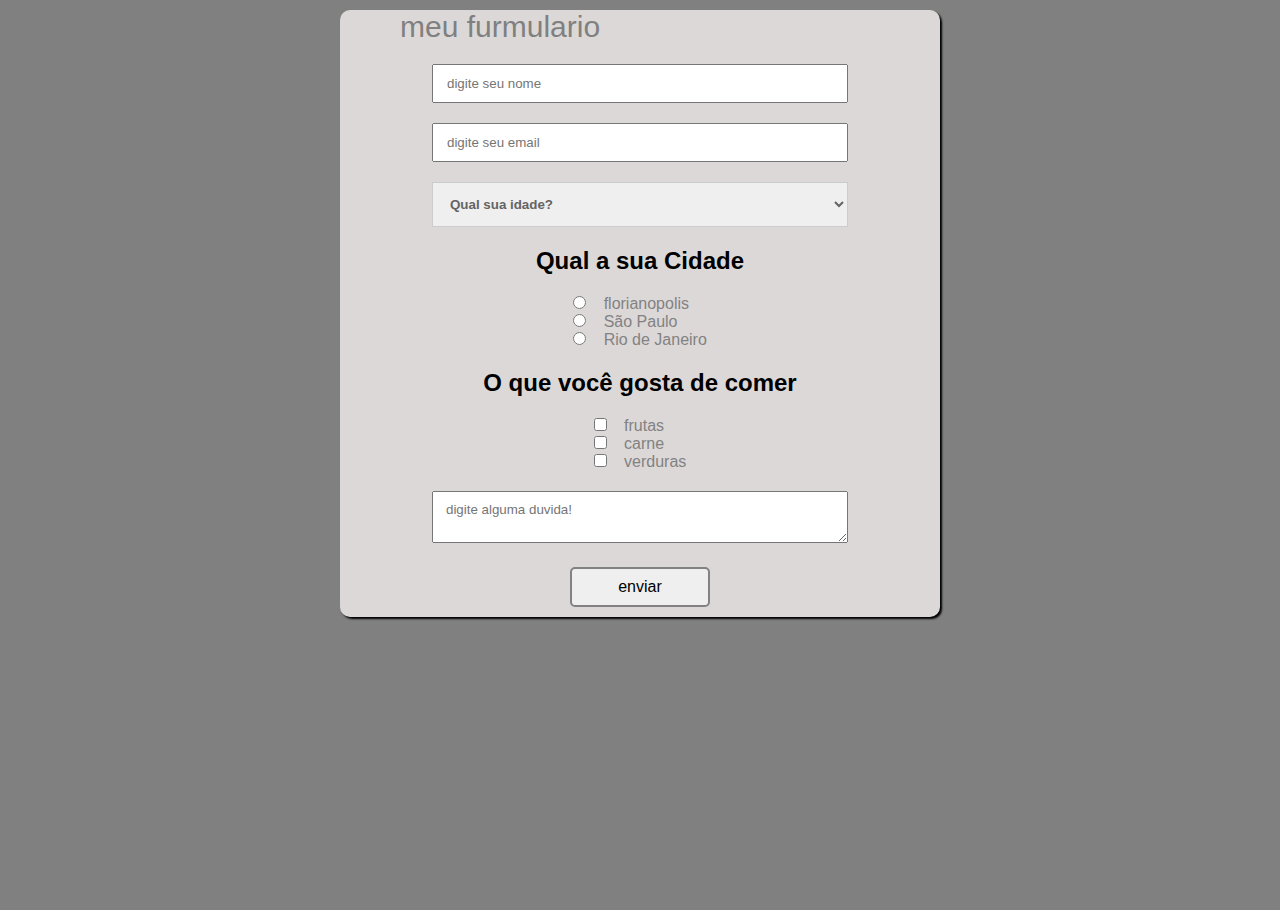
<file: projeto formulario-ok/index.html>
<!DOCTYPE html>
<html lang="pt-br">
<head>
    <meta charset="UTF-8">
    <meta http-equiv="X-UA-Compatible" content="IE=edge">
    <meta name="viewport" content="width=device-width, initial-scale=1.0">
    <link rel="stylesheet" href="style.css">
    <title>Document</title>
</head>
<body>
    <form action="">
        <fieldset>
            <legend>meu furmulario</legend>
            <div><input class="txt" type="text" name="nome" placeholder="digite seu nome" id=""></div>
            <div><input class="txt" type="email" name="email" placeholder="digite seu email" id=""></div>
            <div>
                <select class="select" name="lista" id="">
                    <option value="" selected disabled>Qual sua idade?</option>
                    <option value="18">18+</option>
                    <option value="28">28+</option>
                    <option value="48">48+</option>
                </select>
            </div>
            <h2> Qual a sua Cidade</h2>
            <div class="input-radio">
                <div class="radio">
                
                    <input type="radio" value="florianopolis" id="flor" name="cidades">
                    <label for="flor">florianopolis</label>
                </div>
                <div class="radio">
                
                    <input type="radio" value="São Paulo" id="sp" name="cidades">
                    <label for="sp">São Paulo</label>
                </div>
                <div class="radio">
                
                    <input type="radio" value="Rio de Janeiro" id="rj" name="cidades">
                    <label  for="rj">Rio de Janeiro</label>
                </div>
            </div>
            
            <h2> O que você gosta de comer</h2>
            <div class="input-radio">
                <div class="radio">
                
                    <input type="checkbox" value="frutas" id="f" name="comida[]">
                    <label for="f">frutas</label>
                </div>
                <div class="radio">
                
                    <input type="checkbox" value="carne" id="s" name="comida[]">
                    <label for="s">carne</label>
                </div>
                <div class="radio">
                
                    <input type="checkbox" value="verduras" id="r" name="comida[]">
                    <label  for="r">verduras</label>
                </div>
            </div>
            <div>
                <textarea name="obsevação" id="" cols="" rows="" placeholder="digite alguma duvida!"></textarea>
            </div>
            <div>
                <button type="submit" value="enviar">enviar</button>
            </div>
           
            

        </fieldset>

    </form>
</body>
</html>
</file>
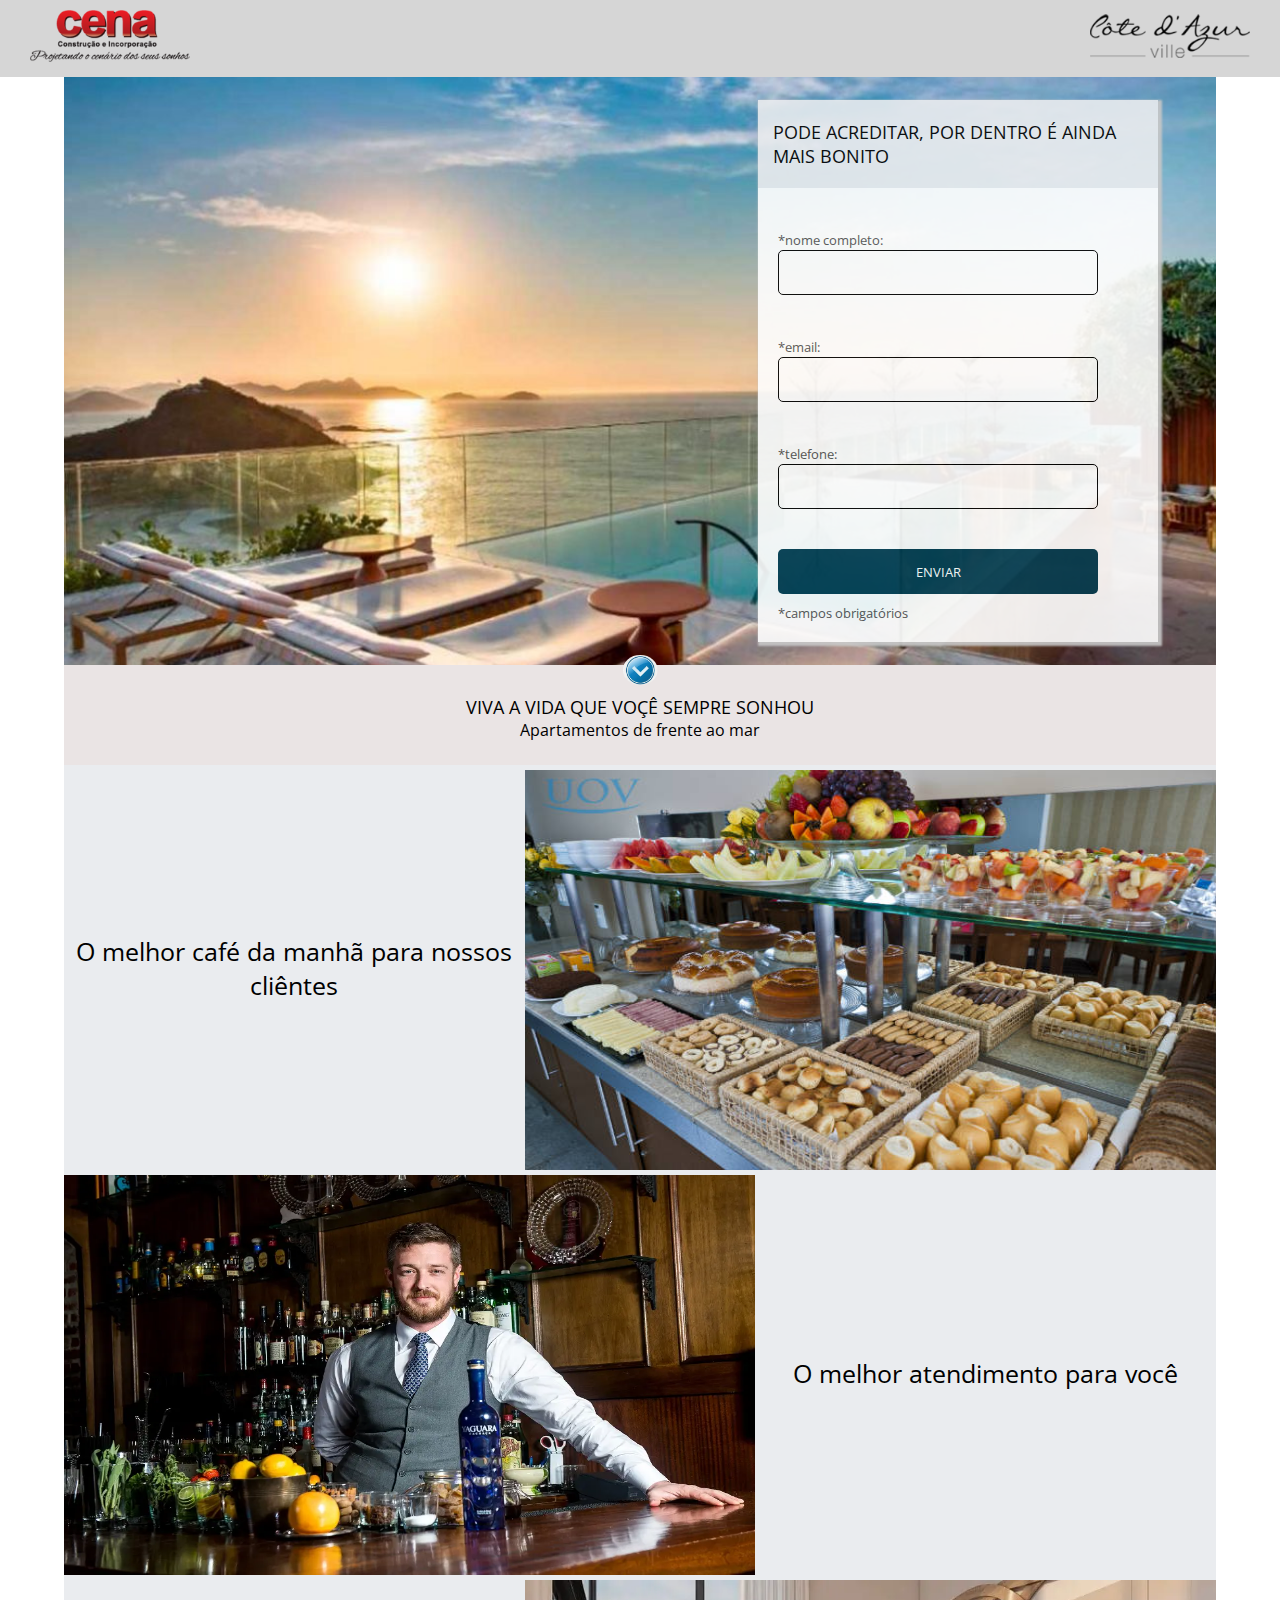
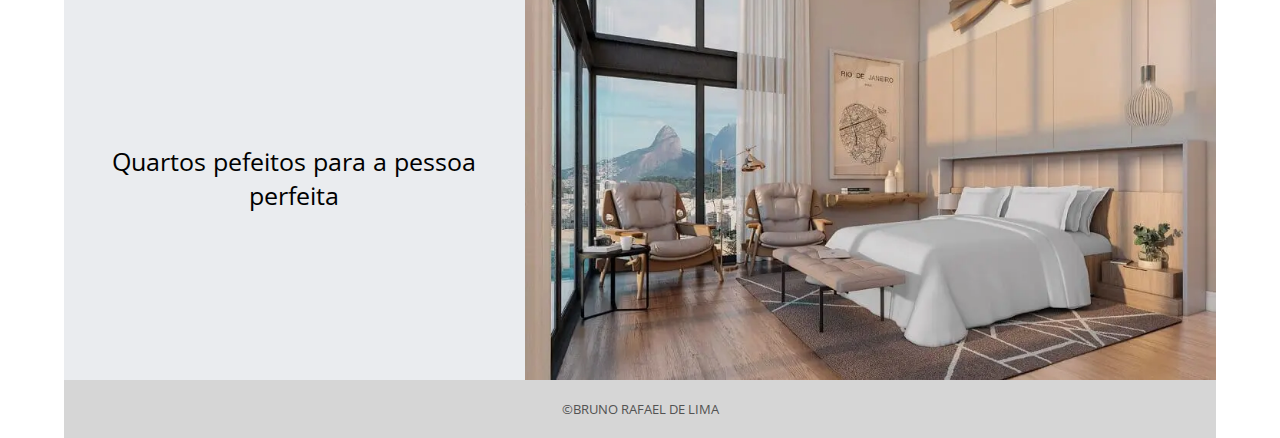
<file: projeto landing page ok/index.html>
<!DOCTYPE html>
<html lang="pt-br">
<head>
    <meta charset="UTF-8">
    <meta http-equiv="X-UA-Compatible" content="IE=edge">
    <meta name="viewport" content="width=device-width, initial-scale=1.0">
    <link rel="stylesheet" href="style.css">
    <title>Document</title>
</head>
<body>
    <header>
        <!-- imagens da logos -->
        <div class="logo1"><img src="imagens/logo1.png" alt=""></div>
        <div class="logo2"><img src="imagens/logo2.png" alt=""></div>
    </header>
    <main>
        <!-- començando o formulário -->
        <section class="sec" id="sec">
            <div class="for">
                <form action="enviar" class="form">
                    <h2>PODE ACREDITAR, POR DENTRO É AINDA MAIS BONITO</h2>
                    <div>
                        <label for="nome">*nome completo:</label>
                        <input type="text" nome="nome" id="nome" required>
                    </div>
                    <div>
                        <label for="email">*email:</label>
                        <input type="email" nome="email" id="email" required>
                    </div>
                    <div>
                        <label for="fone">*telefone:</label>
                        <input type="tel" nome="telefone" id="fone" required>
                    </div>
                    <button type="submit" value="enviar" class="botao">ENVIAR</button>
                    <div class="ob">
                        <p>*campos obrigatórios</p>
                    </div>
                
                </form>

                <!-- imagem da seta apontada para baixo -->

                <div class="seta">
                    <img class="seta" src="imagens/seta.jpg" alt="seta">
                </div>
            </div>
            <!-- inicio da div chamada -->

            <div class="chamada">
                <h2>VIVA A VIDA QUE VOÇÊ SEMPRE SONHOU</h2>
                <P>Apartamentos de frente ao mar</P>
            </div>

            <!-- inicio da divs com imagens e texto -->
            
            <div class="fotos">
                <div class="conteudo">
                    <p>O melhor café da manhã para nossos cliêntes</p>
                    <img src="imagens/cafe-da-manha.jpg" alt="">
                </div>
                <div class="conteudo" id="cont">
                    <img src="imagens/barman.webp" alt="">
                    <p>O melhor atendimento para você</p>
                </div>
                <div class="conteudo">
                    <p>Quartos pefeitos para a pessoa perfeita</p>
                    <img src="imagens/quarto-de-hotel.webp" alt="">
                </div>
            </div>
        </section>
       
    </main>
    <footer>
        <P>&copy;BRUNO RAFAEL DE LIMA</P>
    </footer>
</body>
</html>
</file>
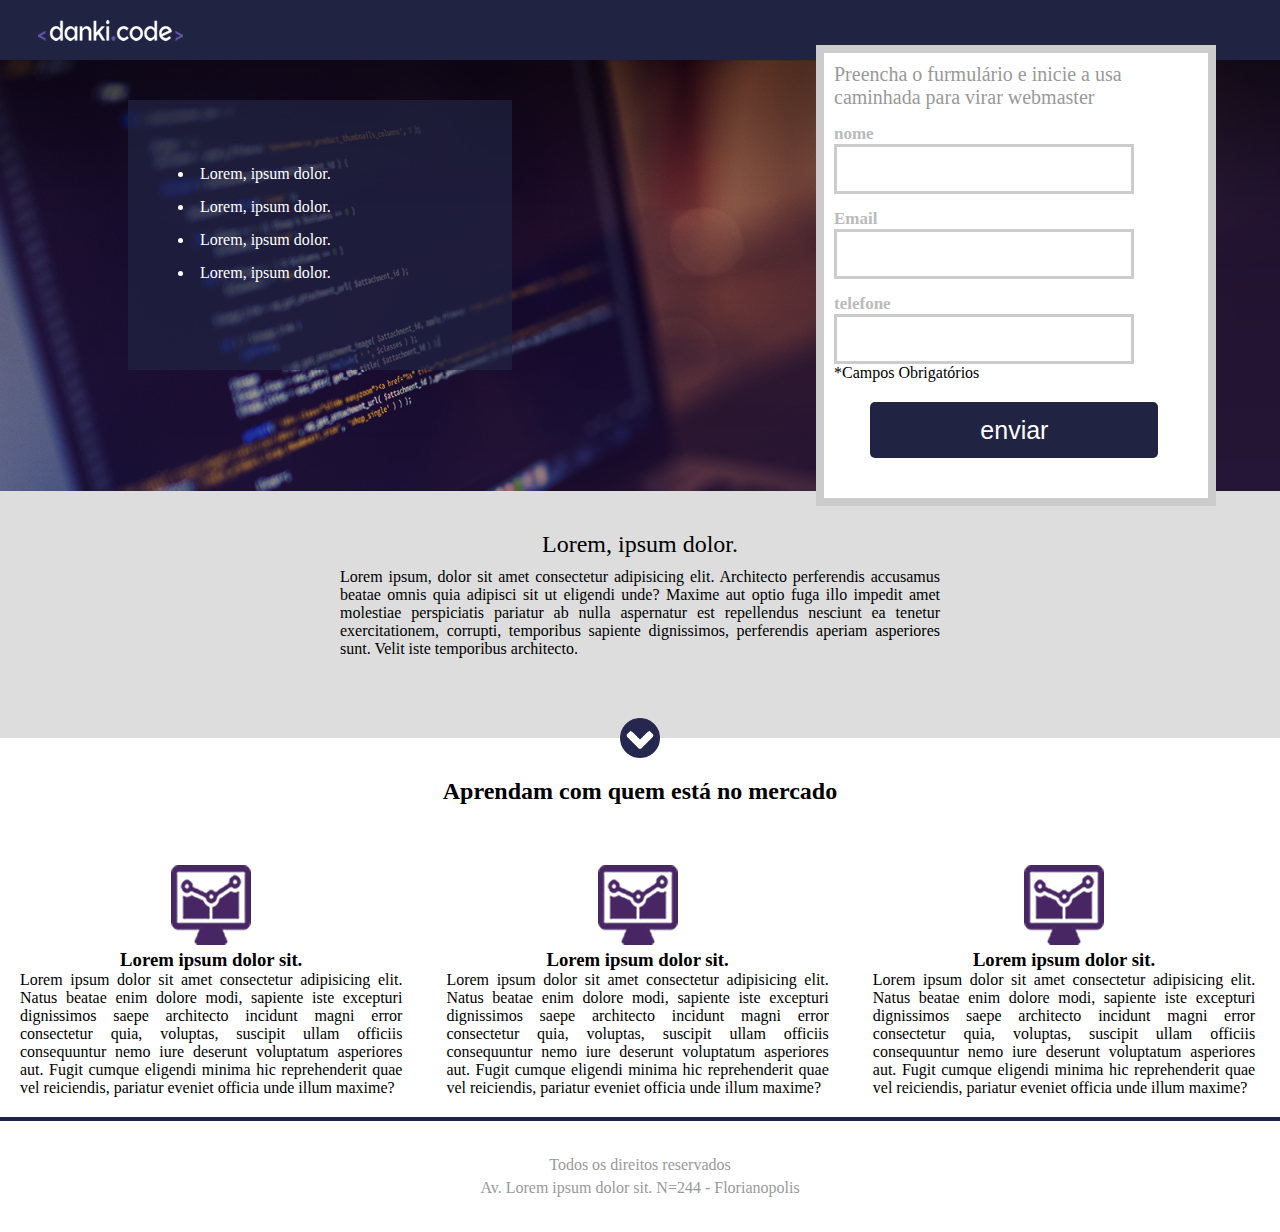
<file: projeto web-sitep ok/index.html>
<!DOCTYPE html>
<html lang="en">
<head>
    <meta charset="UTF-8">
    <meta http-equiv="X-UA-Compatible" content="IE=edge">
    <meta name="viewport" content="width=device-width, initial-scale=1.0">
    <link rel="stylesheet" href="style.css">
    <title>web-site</title>
</head>
<body>
    <header>
        <img src="imagens/logo.png" alt="logo" class="logo">
    </header>
    <main class="banner">
        <div class="bane">
            <div class="list" id="list">
                <ul class="lis">
                    <li>Lorem, ipsum dolor.</li>
                    <li>Lorem, ipsum dolor.</li>
                    <li>Lorem, ipsum dolor.</li>
                    <li>Lorem, ipsum dolor.</li>
                </ul>
            </div>
            <div class="cente" id="cente">
                <div class="form">
                    <h2>Preencha o furmulário e inicie a usa caminhada para virar webmaster</h2>
                    <form action="">
                        <label for="nome">nome</label>
                        <input type="text" id="nome" nome="nome" required>
                        <label for="email">Email</label>
                        <input type="email" id="email" nome="email" required>
                        <label for="telefone">telefone</label>
                        <input type="tel" id="telefone" nome="telefone" required>
                        <p class="aviso">*Campos Obrigatórios</p>
                        <button type="submit" value="enviar" name="enviar">enviar</button>
                    </form>
                </div>
            </div>
        </div>
        <div class="txt">
            <div class="center">
                <h2>Lorem, ipsum dolor.</h2>
                <p>Lorem ipsum, dolor sit amet consectetur adipisicing elit. Architecto perferendis accusamus beatae omnis quia adipisci sit ut eligendi unde? Maxime aut optio fuga illo impedit amet molestiae perspiciatis pariatur ab nulla aspernatur est repellendus nesciunt ea tenetur exercitationem, corrupti, temporibus sapiente dignissimos, perferendis aperiam asperiores sunt. Velit iste temporibus architecto.</p>
            </div>
            <div class="arrow">
    
            </div>
        </div>
        <div class="section">
            <h2>Aprendam com quem está no mercado</h2>
            <div class="fotos">
                <div class="soz">
                    <img src="imagens/icon.png" alt="">
                    <div class="tex">
                        <h3>Lorem ipsum dolor sit.</h3>
                        <p>Lorem ipsum dolor sit amet consectetur adipisicing elit. Natus beatae enim dolore modi, sapiente iste excepturi dignissimos saepe architecto incidunt magni error consectetur quia, voluptas, suscipit ullam officiis consequuntur nemo iure deserunt voluptatum asperiores aut. Fugit cumque eligendi minima hic reprehenderit quae vel reiciendis, pariatur eveniet officia unde illum maxime?
                    </div>
                </div>
            </div>
            <div class="fotos">
                <div class="soz">
                    <img src="imagens/icon.png" alt="">
                    <div class="tex">
                        <h3>Lorem ipsum dolor sit.</h3>
                        <p>Lorem ipsum dolor sit amet consectetur adipisicing elit. Natus beatae enim dolore modi, sapiente iste excepturi dignissimos saepe architecto incidunt magni error consectetur quia, voluptas, suscipit ullam officiis consequuntur nemo iure deserunt voluptatum asperiores aut. Fugit cumque eligendi minima hic reprehenderit quae vel reiciendis, pariatur eveniet officia unde illum maxime?</p>
                    </div>
                </div>
            </div>
            <div class="fotos">
                <div class="soz">
                    <img src="imagens/icon.png" alt="">
                    <div class="tex">
                        <h3>Lorem ipsum dolor sit.</h3>
                        <p>Lorem ipsum dolor sit amet consectetur adipisicing elit. Natus beatae enim dolore modi, sapiente iste excepturi dignissimos saepe architecto incidunt magni error consectetur quia, voluptas, suscipit ullam officiis consequuntur nemo iure deserunt voluptatum asperiores aut. Fugit cumque eligendi minima hic reprehenderit quae vel reiciendis, pariatur eveniet officia unde illum maxime?</p>
                    </div>
                </div>
            </div>
        </div>
    </main>
    <footer>
        <p>Todos os direitos reservados</p>
        <p>Av. Lorem ipsum dolor sit. N=244 - Florianopolis</p>
    </footer>
</body>
</html>
</file>
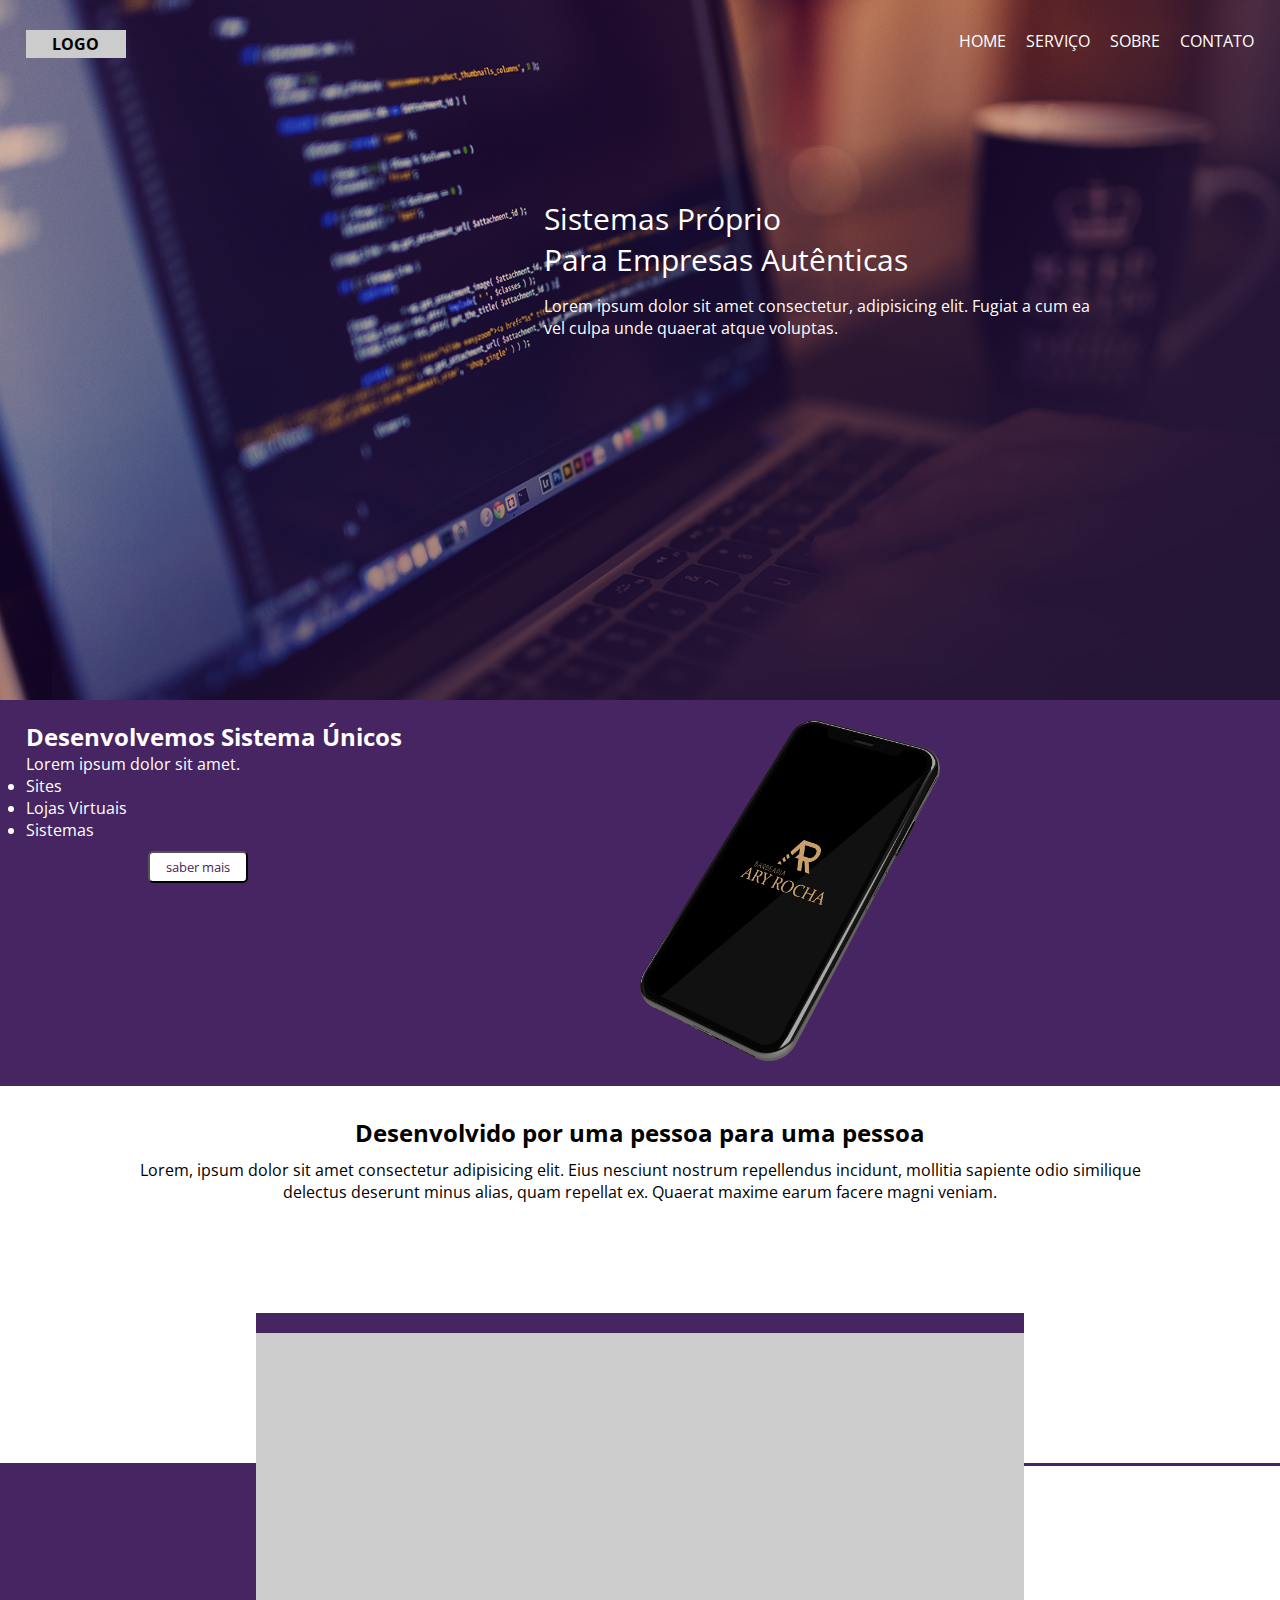
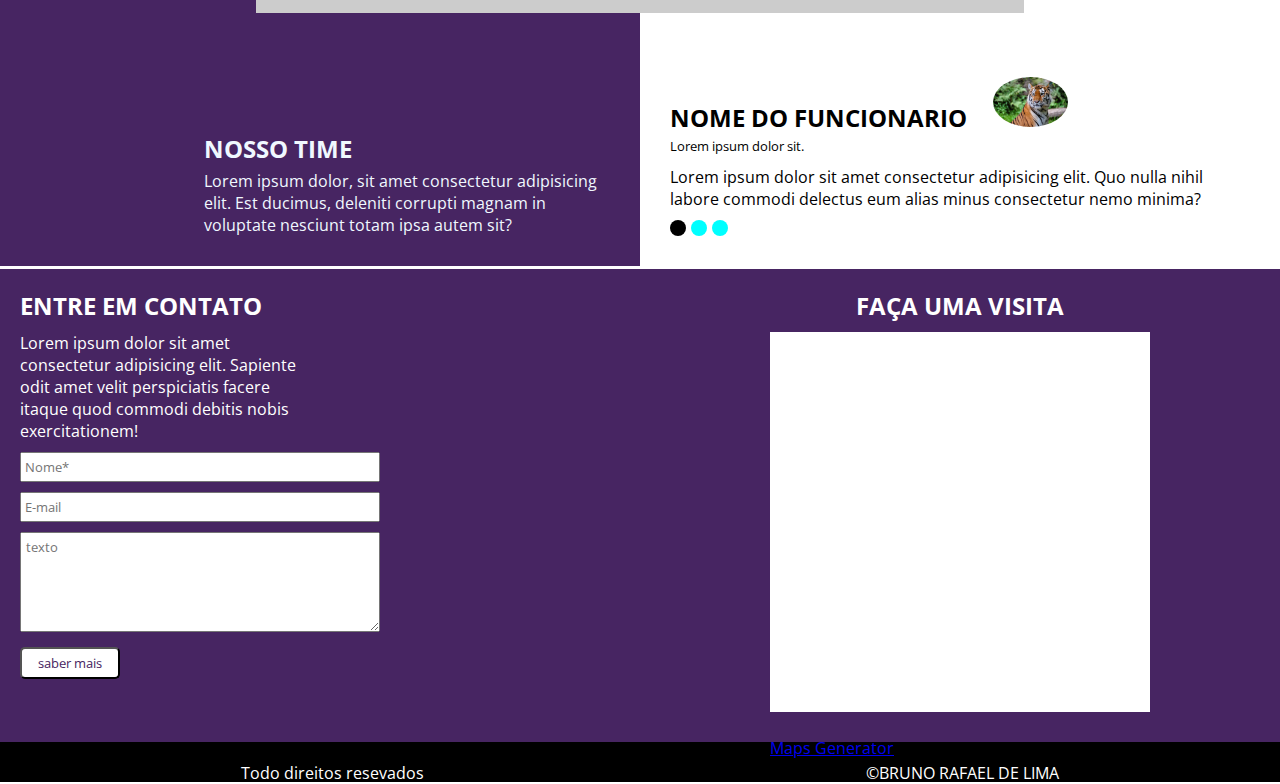
<file: projetowebsite2/index.html>
<!DOCTYPE html>
<html lang="pt-br">
<head>
    <meta charset="UTF-8">
    <meta http-equiv="X-UA-Compatible" content="IE=edge">
    <meta name="viewport" content="width=device-width, initial-scale=1.0">
    <meta name="keywords" content="site, projeto, web">
    <meta name="desciption" content="novo site web">
    <link rel="stylesheet" href="style.css">
    <title>novowebsite</title>
</head>
<body>
    <header> 
        <!-- logo do site -->
        <div class="container">
            <div class="logo">
                <p>LOGO</p>
            </div>
            <!-- menu de navegação -->
            <nav class="desktop">
                <ul>
                    <li><a href="#">HOME</a></li>
                    <li><a href="#">SERVIÇO</a></li>
                    <li><a href="#">SOBRE</a></li>
                    <li><a href="#">CONTATO</a></li>
                </ul>
            </nav>
            <nav class="mobile">
                <ul>
                    <li><a href="#">HOME</a></li>
                    <li><a href="#">SERVIÇO</a></li>
                    <li><a href="#">SOBRE</a></li>
                    <li><a href="#">CONTATO</a></li>
                </ul>
            </nav>
        </div>
        <!-- texto do final do header -->
        <div class="chamada">
            <div class="texto">
                <h2>Sistemas Próprio<br> Para Empresas Autênticas</h2>
                <p>Lorem ipsum dolor sit amet consectetur, adipisicing elit. Fugiat a cum ea vel culpa unde quaerat atque voluptas.</p>
            </div>
        </div>
    </header>
    <!-- finalizando o header e iniciando o body -->
    <main>
        <section class="sessao1">
            <div class="container1">
                <div          class="texto-sessao1"><h2>Desenvolvemos Sistema Únicos</h2>
                    <p>Lorem ipsum dolor sit amet.</p>
                    <ul>
                        <li>Sites</li>
                        <li>Lojas Virtuais</li>
                        <li>Sistemas</li>
                    </ul>
                </div>
                <button class="botao"  type="submit" value="saber mais">saber mais</button>
            </div>
            <div class="sevice-sessao1">
                <img class="sevice" src="imagens/Celular-.webp" alt="celular">
            </div>
            <!-- finalizando a primeira sessão -->
        </section>
        <!-- iniciandoa a sessão 2 e 3 -->
        <section class="sessao2">
            <h2>Desenvolvido por uma pessoa para uma pessoa</h2>
            <p>Lorem, ipsum dolor sit amet consectetur adipisicing elit. Eius nesciunt nostrum repellendus incidunt, mollitia sapiente odio similique delectus deserunt minus alias, quam repellat ex. Quaerat maxime earum facere magni veniam.</p>
            <div class="flutuante">
                <div class="nv"></div>
            </div>
          
        </section>
        <section class="sessao3">
            <div class="s01" id="so1">
                <div class="stexto">
                    <h2>NOSSO TIME</h2>
                    <p>Lorem ipsum dolor, sit amet consectetur adipisicing elit. Est ducimus, deleniti corrupti magnam in voluptate nesciunt totam ipsa autem sit?</p>
                </div>
            </div>
            <div class="s02" id="s02">
                <div class="stext">
                    <h2>NOME DO FUNCIONARIO</h2>
                    
                    <img src="imagens/tigre.webp" alt="foto" class="foto"> <br>
                    <span>Lorem ipsum dolor sit.</span>
                    <P>Lorem ipsum dolor sit amet consectetur adipisicing elit. Quo nulla nihil labore commodi delectus eum alias minus consectetur nemo minima?</P>
                    <div class="spa">
                        <div class="bullet" style="background-color: black;"></div>
                        <div class="bullet"></div>
                        <div class="bullet"></div>
                    </div>
                </div>
               
            </div>
        </section>
        <section class="sessao4">
            <div class="fora">
                <div class="form">
                    <h2>ENTRE EM CONTATO</h2>
                    <p>Lorem ipsum dolor sit amet consectetur adipisicing elit. Sapiente odit amet velit perspiciatis facere itaque quod commodi debitis nobis exercitationem!</p>
                    <form action="enviar">
                        <input type="text" placeholder="Nome*" nome="nome">
                        <input type="email" placeholder="E-mail" nome="email">
                        <textarea name="" id="" placeholder="texto"></textarea>
                        <button class="botao1"  type="submit" value="saber mais">saber mais</button>
                    </form>
                </div>
                
            </div>
            <div class="map">
                <h2>FAÇA UMA VISITA</h2>
                <div class="mp" id="mp">
                    <iframe width="520" height="400" frameborder="0" scrolling="no" marginheight="0" marginwidth="0" id="gmap_canvas" src="https://maps.google.com/maps?width=520&amp;height=400&amp;hl=en&amp;q=av:%20pedro%20neiva%20de%20santana%20Imperatriz+(village%20do%20bosque)&amp;t=&amp;z=12&amp;ie=UTF8&amp;iwloc=B&amp;output=embed"></iframe><a href='https://maps-generator.com/'>Maps Generator</a>


                </div>
            </div>
            
        </section>
    </main>
    <footer>
        <p>Todo direitos resevados</p>
        <span>&copy;BRUNO RAFAEL DE LIMA</span>
    </footer>
</body>
</html>
</file>
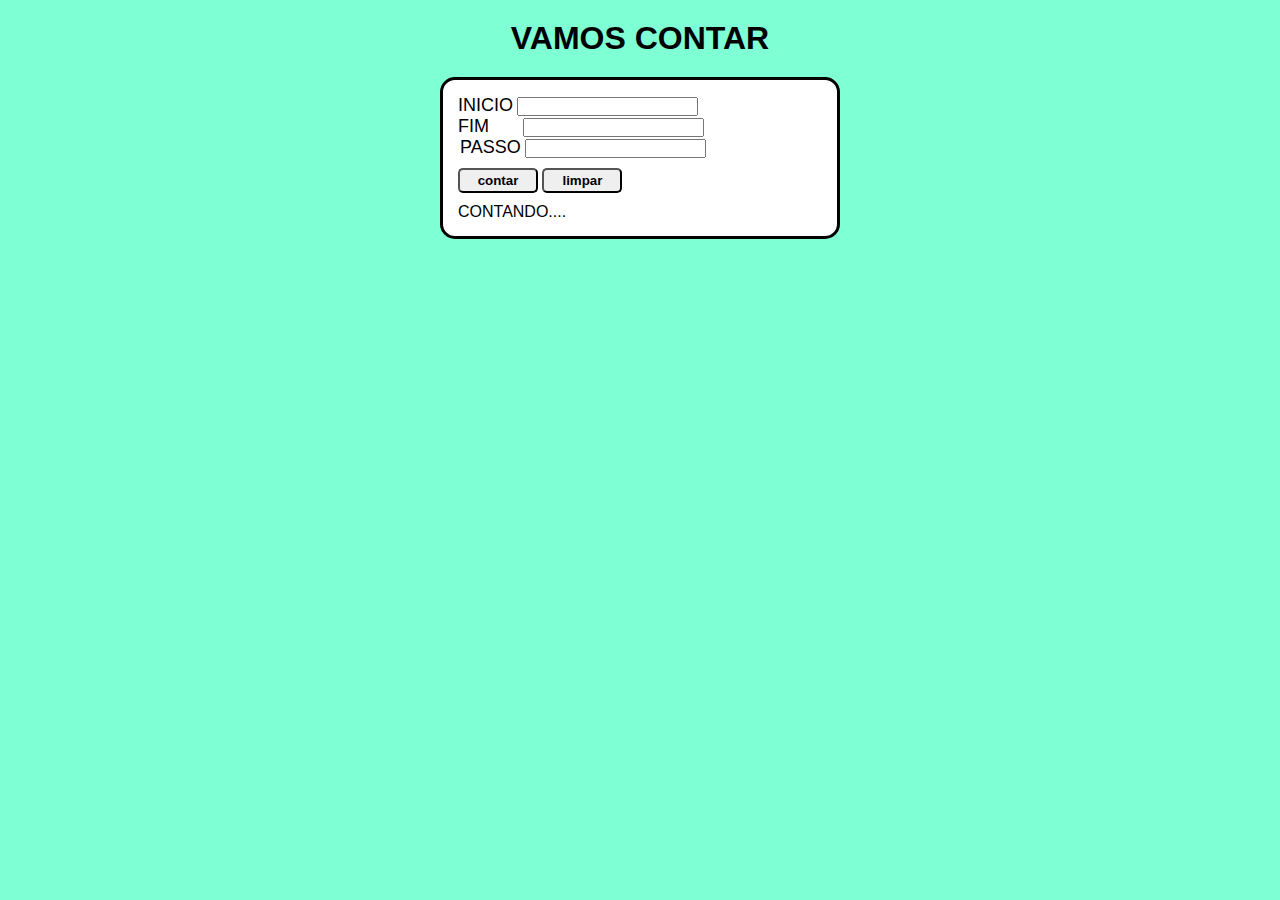
<file: projetos/contador/index.html>
<!DOCTYPE html>
<html lang="pt-br">
<head>
    <meta charset="UTF-8">
    <meta http-equiv="X-UA-Compatible" content="IE=edge">
    <meta name="viewport" content="width=device-width, initial-scale=1.0">
    <link rel="stylesheet" href="style.css">
    <title>contador</title>
</head>
<body>
    <header><h1>Vamos Contar</h1></header>
    <main>
        <div class="container">
            <div class="i">
                <label for="n1">inicio</label>
                <input type="number" id="n1" min="0" >
            </div>
            <div class="id">
                <label for="n2">fim</label>
                <input type="number" id="n2" min="0" >
            </div>
            <div class="ide">
                <label for="passo">passo</label>
                <input type="number" id="passo" >
            </div>
            <button type="submit" onclick="contar()">contar</button>
            
            <button type="submit" onclick="limpar()">limpar</button>

            <div id="resultado">CONTANDO....</div>
        </div>
    </main>
    <script src="script.js"></script>
    
</body>
</html>
</file>
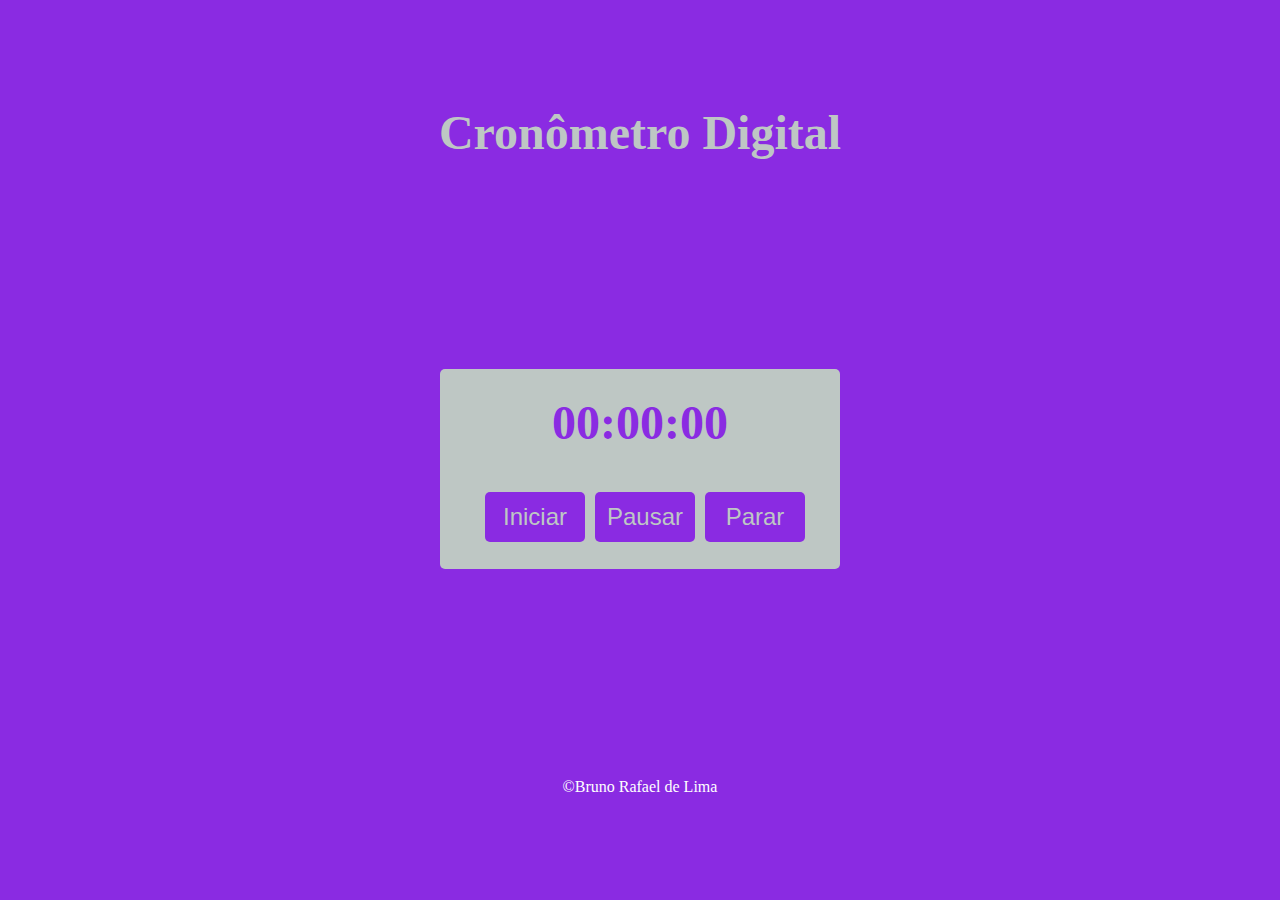
<file: projetos/cronômetro/index.html>
<!DOCTYPE html>
<html lang="pt-br">
<head>
    <meta charset="UTF-8">
    <meta http-equiv="X-UA-Compatible" content="IE=edge">
    <meta name="viewport" content="width=device-width, initial-scale=1.0">
    <link rel="stylesheet" href="style.css">
    <title>Cronômetro</title>
</head>
<body>
    <h1>Cronômetro Digital</h1>
    <div class="relogio">
        <h1 id="crono">00:00:00</h1>
        <button class="start-btn" onclick="start()">Iniciar</button>
        <button class="pause-btn" onclick="pause()">Pausar</button>
        <button class="stop-btn" onclick="parrar()">Parar</button>
    </div>

    <script src="script.js"></script>
    <footer>
        <span>&copy;Bruno Rafael de Lima</span>
    </footer>
</body>
</html>
</file>
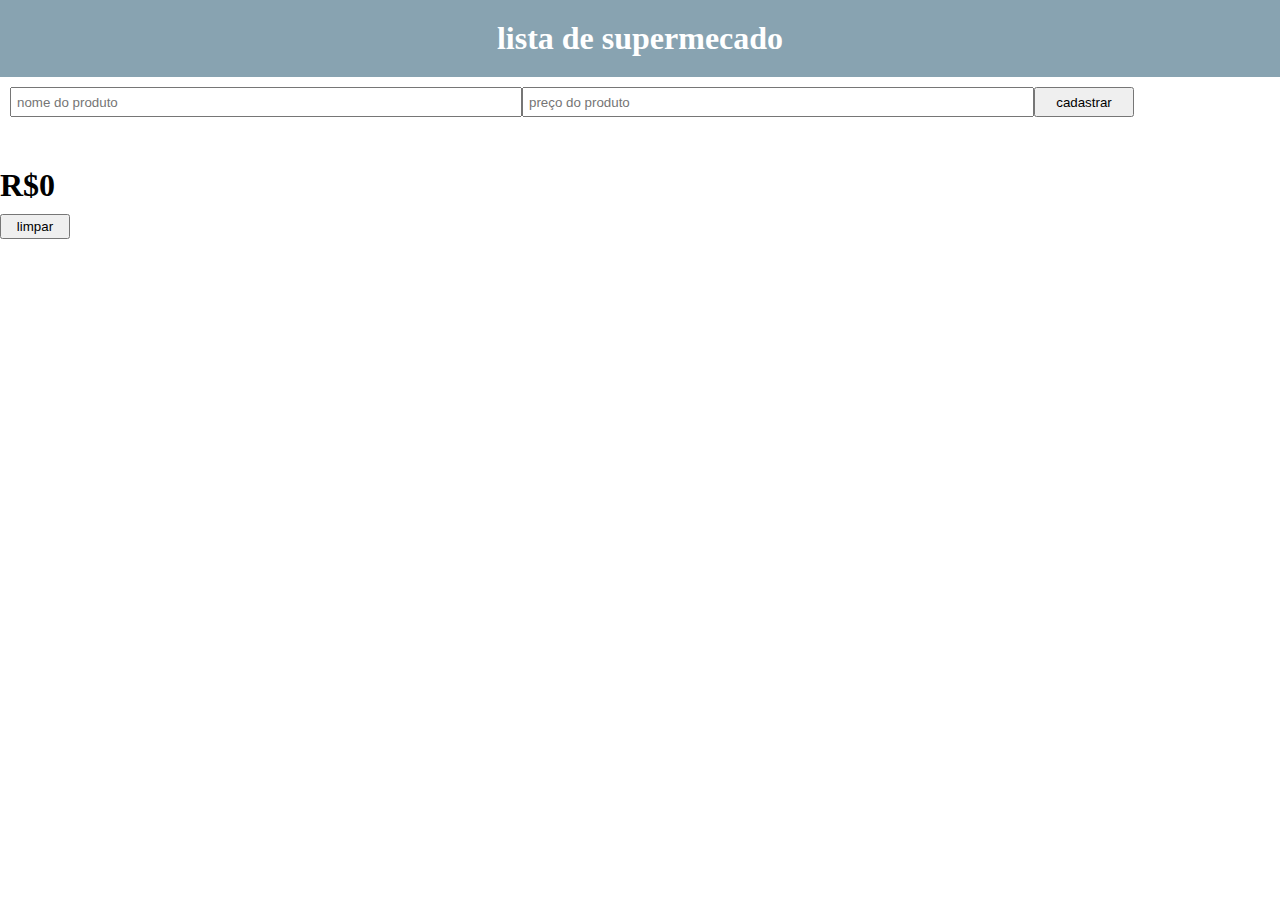
<file: projetos/lista de supermercado/index.html>
<!DOCTYPE html>
<html lang="pt-br">
<head>
    <meta charset="UTF-8">
    <meta http-equiv="X-UA-Compatible" content="IE=edge">
    <meta name="viewport" content="width=device-width, initial-scale=1.0">
    <link rel="stylesheet" href="style.css">
    <script src="script.js" defer></script>
    <title>lista de compras</title>
</head>
<body>
    <header><h1>lista de supermecado</h1></header>
    <div class="lista-cadastro">
        <input type="text" placeholder="nome do produto" class="input-np">
        <input type="number" placeholder="preço do produto" min="0" class="input-nv" step="0.01">
        <button type="submit" nome="ação" class="ação">cadastrar</button>
    </div>
    <div class="lista-produtos">
       
       
    </div>
    <div class="soma-produto">
        <h1>R$0</h1>
    </div>
    <button type="submit" class="limpar">limpar</button>
</body>
</html>
</file>
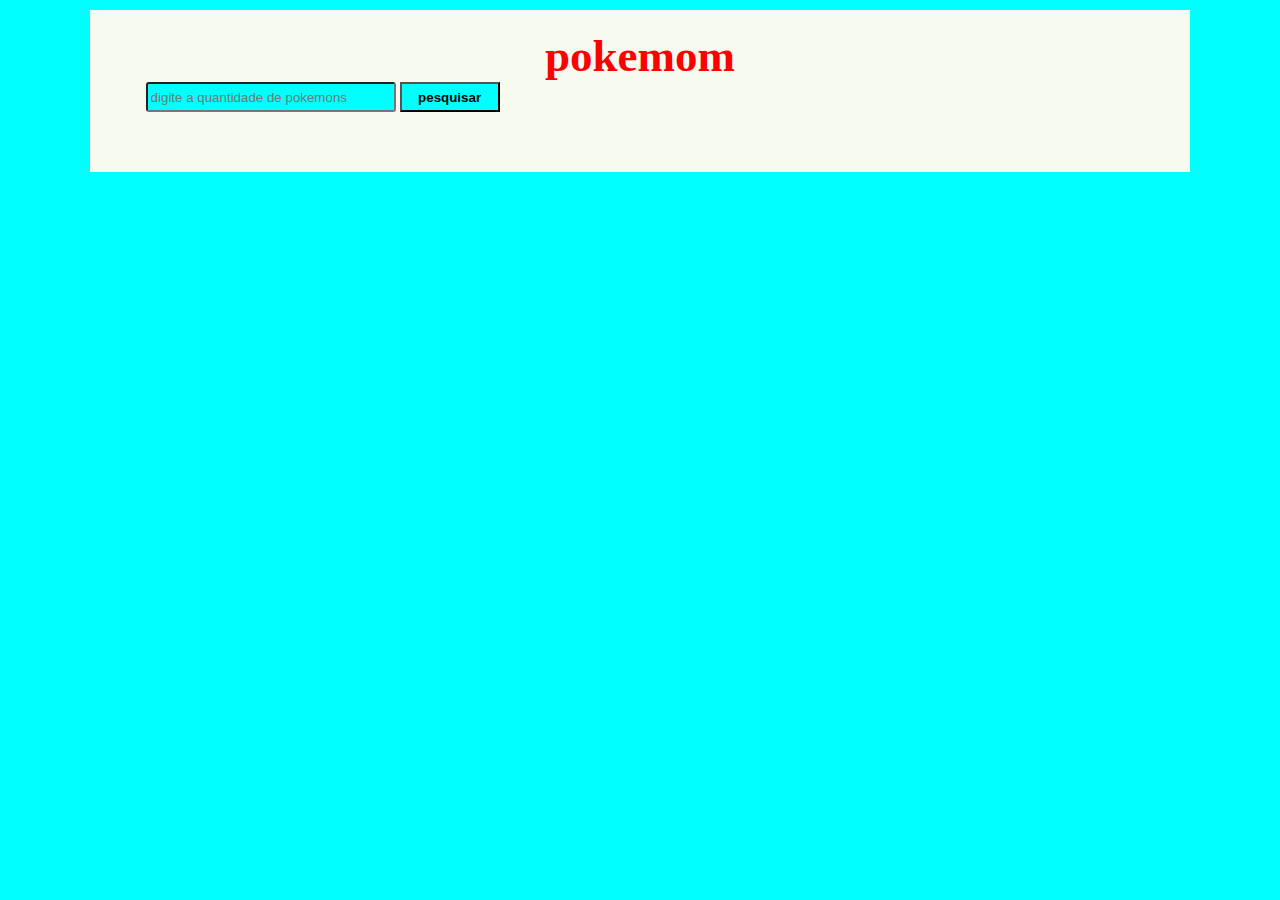
<file: projetos/pokedecks/index.html>
<!DOCTYPE html>
<html lang="pt-br">
<head>
    <meta charset="UTF-8">
    <meta http-equiv="X-UA-Compatible" content="IE=edge">
    <meta name="viewport" content="width=device-width, initial-scale=1.0">
    <title>pkemon</title>
    <link rel="stylesheet" href="style.css">
    <script src="script.js" defer></script>
</head>
<body>
    <div class="main">
        <h2>pokemom</h2>
        <input type="text" placeholder="digite a quantidade de pokemons" id="pegar">
        <button class="btn" ondblclick="pk()">pesquisar</button>
        <div class="pokemon-boxes">
            
        </div>
    </div>
</body>
</html>
</file>
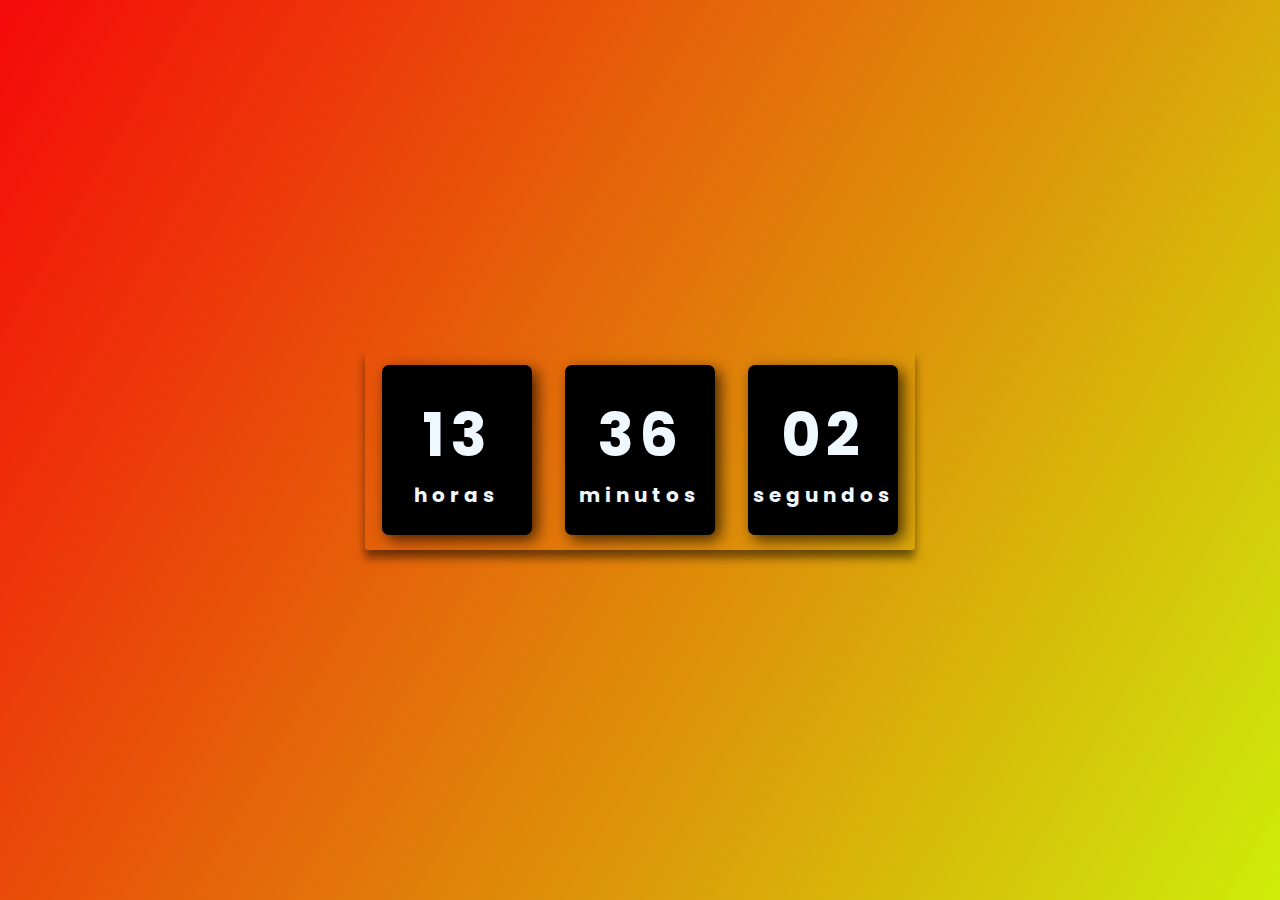
<file: projetos/relogio digital/index.html>
<!DOCTYPE html>
<html lang="en">
<head>
    <meta charset="UTF-8">
    <meta http-equiv="X-UA-Compatible" content="IE=edge">
    <meta name="viewport" content="width=device-width, initial-scale=1.0">
    <link rel="stylesheet" href="style.css">
    <title>Relogio Digital</title>
</head>
<body>
    <div class="relogio">
        <div>
            <span id="horas">00</span>
            <span class="tempo">horas</span>
        </div>
        <div>
            <span id="minutos">00</span>
            <span class="tempo">minutos</span>
        </div>
        <div>
            <span id="segundos">00</span>
            <span class="tempo">segundos</span>
        </div>
    </div>

    <script src="script.js"></script>
</body>
</html>
</file>
<file: projeto formulario-ok/style.css>
html, body{
    height: 100%;
}
*{
    margin: 0;
    padding: 0;
    box-sizing: border-box;
    font-family: Tahoma, Geneva, Verdana, sans-serif;
}
body{
    background-color: gray;
}

form{
    width: 96%;
    max-width: 600px;
    margin: 0 auto;
    text-align: center;
    background-color: rgb(220, 216, 216);
    margin-top: 10px;
    border-radius: 10px;
    box-shadow: 2px 2px 2px;
}

form fieldset{
    padding: 0 40px;
    border: 3px solid #ccc ;
    border: none;
    
}

form legend{
    padding: 0 20px;
    font-size: 30px;
    color: gray;
    text-align: left;
}

.txt{
    display: inline-block;
    margin-top: 20px;
    width: 80%;
    padding: 10px  13px;
    /* margin:15px 0; */
}

.txt:focus{
    outline: 0;
}

form select{
    width: 80%;
    margin-top: 20px;
    display: inline-block;
    padding: 13px;
    /* text-align: center; */
    /* font-size: large; */
    font-weight: bold;
    color: rgb(100, 100, 100);
    border: 1px solid #ccc;
}
h2{
    margin-top: 20px;
}

.input-radio{
   margin-top: 20px;
   text-align: left;
   display: inline-block;
}
.input-radio label{
    margin-left: 13px;
    font-size: 16px;
    color: rgb(130, 130, 130);
}
button{
    margin-top: 20px;
    width: 140px;
    border-radius: 5px;
    font-size: 16px;
    cursor: pointer;
    height: 40px;
    border: 2px solid rgb(130, 130, 130);
    margin-bottom: 10px;
}

textarea{
    margin-top: 20px;
    width: 80%;
    padding: 10px 13px;
    resize: vertical;
}
</file>
<file: projeto landing page ok/style.css>
@import url('https://fonts.googleapis.com/css2?family= Open+Sans:wght@300 & display família= Open+Sans:ital,wght@0,300;0,400;1,300;1,400;1,500 & swap');
*{
    margin: 0;
    box-sizing: border-box;
    padding: 0;
    font-family: 'Open Sans', sans-serif;
}
html, body{
    height: 100%;
}



header{
    display: flex;
    justify-content:space-between;
    padding: 10px 0;
    background-color: #d6d6d6;
    width: 100%;
    align-items: center;
}
.logo1{
    width: 160px;
    margin-left: 30px;
}
.logo2{
    width: 160px;
    margin-right: 30px;
}
.logo1 img{
    width:100%;
   
}
.logo2 img{
    width: 100%;
}
.sec{
    width: 100%;
    padding: 0 5%;
    /* position: relative; */
}
.for{
    background-image: url(imagens/hotel-com-vista-para-o-mar.jpg);
    background-size: cover;
    background-position: center;
    /* height: 500px; */
    padding: 2% 5%;
    display: flex;
    justify-content:end;
    position: relative;
}

.form{
    background-color: white;
    opacity: 0.9;
    width: 400px;
    box-shadow: 2px 2px 2px 2px rgba(200,200, 200);
}
.form label{
    font-size:13px;
    color: #525252;
    margin-left: 20px;
    
}


.form input{
    display: block;
    width: 80%;
    margin-left: 20px;
    margin-bottom: 40px;
    height: 45px;
    border-radius: 5px;
    border: 1px solid;
    padding-left: 10px;
}
.form h2{
    padding: 20px 15px;
    font-weight: normal;
    font-size: 18px;
    background-color: rgba(234, 236, 239);
    margin-bottom: 40px;
}
.botao{
    background-color: #033c50;
    width: 80%;
    margin-left: 20px;
    height: 45px;
    border-radius: 5px;
    margin-bottom: 10px ;
    color: white;
    border: none;
    cursor: pointer;
}
.ob p{
    font-size:13px;
    color: #525252;
    margin: 0px 0px 20px 20px;
    
}
.seta{
    height: 30px;
    border-radius: 50%;
    position: absolute;
    bottom:-10px;
    left: 50%;
    transform:translatex(-50%) ;
}
.chamada{
    text-align: center;
    background-color: rgb(234, 228, 228);
    height: 100px;
    padding-top: 30px;
}
.chamada h2{
    
    
    font-weight: normal;
    font-size: 18px;

}
.fotos{
    background-color: rgba(234, 236, 239);
    
}
.conteudo{
    display: flex;
    text-align: center;
    align-items: center;
    gap: 5pxs;
}
.conteudo img{
    height: 400px;
    width: 60%;
    margin-top: 5px;
}
.conteudo p{
    width: 40%;
    font-size: 25px;
    
}
footer{
    background-color: #d6d6d6;
    color:#525252;
    font-size: small;
    width: 90%;
    margin: 0 5%;
    text-align: center;
    padding: 20px;
}

@media screen and (max-width:600px){
    header{
        display: inline-block;
        
    }
    .logo1, .logo2{
        margin: 20px auto;
    }
    .form{
        justify-content: center;
        margin: 0 auto;
        width: 80%;
    }
    .seta{
        /* top: -10px; */
    }
    .conteudo{
        flex-direction: column;
    }
    #cont{
        flex-direction: column-reverse;
    }
    .conteudo img{
        width: 100%;
        
        
    }
    .conteudo p{
        /* display: block; */
        width: 100%;
        padding: 10px;
        margin-bottom: 10px;
    }
    .form h2{
        text-align: center;
    }
    .for{
        display: block;
        
    }

}
</file>
<file: projeto web-sitep ok/style.css>
*{
    box-sizing: border-box;
    padding: 0;
    margin: 0;
}
header{
    display: flex;
    width: 100%;
    height: 60px;
    background-color: #212343;
    align-items: center;
}
header img{
    margin-left: 3%;
  
}
.bane{
    display: flex;
    background-image: url(imagens/header_bg.png);
    background-size: cover;
    justify-content: space-between;
}
.cente{
    margin-right: 5%;
}

.form{
    padding: 10px;
    width: 400px;
    /* margin-right: 5%; */
    height: calc(100% + 30px);
    background-color:white;
    position: relative;
    top: -15px;
    border: 8px solid #ccc;
}
.form h2{
    font-weight: normal;
    color: #999999;
    font-size: 20px;
}

form > label{
    display: inline-block;
    width: 100%;
    color: #bbbbbb;
    font-size: 17px;
    font-weight: bold;
    margin-top: 15px;

}

form > input{
   width: 300px;
   height: 50px;
   border: 3px solid #ccc; 
}
button{
    color: white;
    background-color: #212343;
    font-size: 25px;
    width: 288px;
    margin-top: 20px;
    margin-left: 10%;
    border: 0;
    height: 56px;
    cursor: pointer;
    border-radius: 5px;
    
}
.list{
    /* float: left; */
    width: 30%;
    height: 270px;
    background-color: rgba(33, 35, 67, 0.7);
    margin-top: 40px;
    margin-left: 10%;
    padding: 50px;
}

.lis {
    list-style-position: inside;
}
.lis li{
    color: white;
    margin-top: 15px;
}
.txt{
    padding: 40px;
    text-align: center;
    background-color: #dddddd;
    
}
.txt H2{
    font-weight: normal;
}
.txt p{
    margin-top: 10px;
    width: 50%;
    display: inline-block;
    text-align: justify;
}
.arrow{
    height: 40px;
    width: 40px;
    background-image: url(imagens/arrow.png);
    /* background-position: cover; */
    background-size: 100% 100%;
    position: relative;
    top: 60px;
    left: 50%;
    margin-left: -20px;
}
.section h2{
    text-align: center;
    margin: 40px 0;
}

.fotos{
    display: inline-block;
    width: 33%;
    text-align: center;
}

.tex p{
    text-align: justify;
}
.fotos{
    padding: 20px;
}

footer{
    text-align: center;
    color: #999999;
    border-top: 4px solid #212343;
    padding: 30px;
    
}
footer p{
    margin: 5px 0;
}

@media screen and (max-width:820px){
    header{
        justify-content: center;
        align-items: center;
    }
    .bane {
        flex-direction: column;
        gap: 50px;
        align-items: center;
    }
    .list{
        width: 50%;
        margin-right:15% ;
    }
    
    .fotos{
        width: 100%;
        text-align: center;
        padding-left: 10%;
        padding-right: 10%;
    }
   
}
</file>
<file: projetowebsite2/style.css>
@import url('https://fonts.googleapis.com/css2?family= Open+Sans:wght@300 & display família= Open+Sans:ital,wght@0,300;0,400;1,300;1,400;1,500 & swap');

*{
    margin: 0;
    padding: 0;
    box-sizing: border-box;
    font-family: 'Open Sans', sans-serif;
}

html, body{
    height: 100%;
}

header{
    width: 100%;
    height: 90vh;
    max-height: 700px;
    background-position: center;
    background-size:cover;
    background-image:url(imagens/capa.png) ;
    padding: 30px 2%;
}
.container{
    max-width: 1280px;
    margin: 0 auto;
    display: flex;
    justify-content: space-between;
}

.container a{
    text-decoration: none;
    color: white;
}
.container ul{
    display: flex;
    gap: 20px;
}
.container li{
    list-style-type: none;
}
.logo{
    padding: 3px;
    background-color:#ccc;
    width: 100px;
    text-align: center;
    font-weight: bold;   
}
.mobile{
    /* position: relative; */
    display: none;
    width: 32px;
    height: 32px;
    background-image: url(imagens/menu-aberto.png);
    background-size: 100% 100%;
}
.mobile ul{
    /* background-color: white; */
    position: absolute;
    width: 100%;
    left: 0;
    top: 0;
    
}
.chamada{
    
    padding:140px 150px;
    margin-left: 30%;
}
.chamada h2{
    font-size: 30px;
    color: white;
    font-weight: normal;
}
.chamada p{
    margin-top: 15px;
    color: white;
}
section.sessao1{
    width: 100%;
    background-color: #472562;
    padding: 20px 2%;
    color: white;
    display: flex;
}
.texto-sessao1 .desktop > h2{
    font-weight: 300px;
    text-align: center;
}
.texto-sessao1 .desktop > p{
    margin-top: 10px;
    font-size: 15px;
    font-weight: 300px;
    text-align: center;
}
.texto-sessao1 .desktop > li{
    /* list-style-position: inside; */
    list-style:disc;

}
.texto-sessao1 .desktop > ul{
    display: block;
    margin-top: 50px;
    list-style-position: inside;
    margin-left: 20%;
}
.texto-sessao1 .desktop > li{
    margin-bottom: 10px;
    font-size: 25px;
}
.container1{
    width: 50%;
}

.sevice{
    width: 300px;
}
.botao{
    background-color: white;
    color: #472562;
    padding: 5px;
    border-radius: 5px;
    width: 100px;
    margin-left: 20%;
    margin-top: 10px;
    cursor: pointer;
}
.sessao2{
    text-align: center;
    border-bottom:3px solid #472562;
    position: relative;
    min-height: 350px;
}
.sessao2 h2{
    margin-top: 30px;
    margin-bottom: 10px;
}
.sessao2 p{
    width: 80%;
    margin: 0 auto;
}
.flutuante{
    margin-top: 20px;
    width: 60%;
    height: 300px;
    background-color: #ccc;
    position: absolute;
    left: 50%;
    bottom: -150px;
    transform: translateX(-50%);
    /* display: none; */
}
.nv{
    height: 20px;
    background-color: #472562;
    
}
.sessao3{
    height: 400px;
    display: flex;
    flex-wrap: wrap;
    
}
.s01{
    display: flex;
    width: 50%;
    background-color: #472562;
    color: aliceblue;
    padding: 30px; 
    justify-content: flex-end;
    align-items: flex-end;
}
.stexto{
    width: 70%;
}
.stexto h2{
    margin-bottom: 5px;
}
.s02{
    width: 50%;
    display: flex;
    padding: 30px;
    align-items: flex-end;
    flex-wrap: wrap;
    
}
.stext{
    width: 100%;
    position: relative;
}
.stext h2{
    width: 55%;
    display: inline-block;
}
.stext span{
    font-size: small;
}
.stext p{
    margin-top: 10px;
}
.foto{
    
    height: 50px;
    border-radius: 50%;
    margin-right: 0%;
    
}
.bullet{
    height: 16px;
    width: 16px;
    background-color: aqua;
    border-radius: 50%;
    margin-right: 5px;
    margin-top: 10px;
    cursor: pointer;
    
}
.spa{
   display: flex;
   margin-top: 0;
}
.sessao4{
    display: flex;
    background-color: #472562;
    color: white;
    border-top: 3px solid white;
}
.fora{
    display: flex;
    width: 50%;
    justify-content: center;
    padding: 20px;
}
.form p{
    max-width: 300px;
    margin: 10px 0;
}
.form input{
    width: 60%;
    margin-bottom: 10px;
    height: 30px;
    padding: 3px;
    min-width: 300px;
}
.form textarea{
    width: 60%;
    height: 100px;
    padding: 5px;
    min-width: 300px;
}
.botao1{
    background-color: white;
    color: #472562;
    padding: 5px;
    border-radius: 5px;
    width: 100px;
    margin-top: 10px;
    cursor: pointer;
    display: block;
}
.map{
    width: 50%;
   
    padding: 20px;
}
.map h2{
    text-align: center;
    width: 100%;
}
.mp{
    width:100%;
    max-width: 380px;
    height: 380px;
    background-color:white ;
    margin: 10px auto;
}
footer{
    justify-content: space-around;
    display: flex;
    background-color: black;
    color: white;
    height: 40px;
    padding: 20px 0px 0 20px;
}

@media screen and (max-width:700px){
    .desktop{
        display: none;
    }
    header{
        height: auto;
    }
    .mobile{
        width: 50px;
        height: 50px;
        display: flex;
        cursor: pointer;
    }
    .mobile:hover ul{
        display:block ;
    }
    .mobile ul{
        transition: 1s;
        flex-direction: column;
        width: 100%;
        text-align: center;
        display: none;
        margin: 50px 0;
        font-size: 20px;
    }
    .mobile li{
        margin-bottom: 10px;
    }

    .chamada{
        height: auto;
        min-height: 90vh;
        margin: 10px 1px;
        text-align: center; 
    }
    .chamada h2, p{
        width: 100%;
        margin-bottom: 10px;
    }
    .botao{
        margin: 0px 0 50px 35%;
        width: 120px;
        height: 30px;
        font-weight: bold;
        
    }
   .sessao1{
    display: flex;
    flex-direction: column;
    align-items: center;
   }
   .container1{
    width: 100%;
   }
   .container1 h2, p{
    text-align: center;
    margin-top: 10px;
   }
   .container1 ul{
    margin:50px 0 20px 40%;
    width: 40%;
   }
   .container1 li{
    margin-top: 10px;
    font-size: 20px;
   }
   .sessao3{
    height: auto;
   }
   .s01{
    width: 100%;
    height: 300px;
}
.stexto{
    width: 100%;
    text-align: center;
}
.s02{
    width: 100%;
    /* text-align: center; */
}

.fora{
    width: 100%;
    text-align: center;

}
.fora p{
    margin: 10px auto;
}
.sessao4{
    display: flex;
    justify-content: center;
    flex-wrap: wrap;
}
.botao1{
    margin: 10px auto;
}
.map{
    border-top: 3px solid white;
}
.mp{
    height: 280px;
}

   
}
</file>
<file: projetos/contador/style.css>
*{
    margin: 0;
    box-sizing: border-box;
    padding: 0;
    font-family: Verdana, Geneva, Tahoma, sans-serif;
}
body{
    height: 100vh;
    width: 100vw;
    background-color:aquamarine; 
    display:flex ;
    align-items: center;
    flex-direction: column;
}
header{
    margin: 20px 0;
    text-transform: uppercase;
}
.container{
    background-color: white;
    width: 400px;
    padding: 15px;
    border-radius: 15px;
    border: 3px solid black;
}
.container label{
    font-size: large;
    text-transform: uppercase;
    
}
button{
    margin:10px 0 ;
    width: 80px;
    height: 25px;
    font-weight: bold;
    cursor: pointer;
    border-radius: 5px;
}
.id label{
    margin-right: 30px;
}
.ide label{
    margin-left: 2px;
}
</file>
<file: projetos/cronômetro/style.css>
*{
    margin: 0;
    padding: 0;
    box-sizing: border-box;
}
body{
    height: 100vh;
    width: 100vw;
    display: flex;
    justify-content:space-around;
    align-items: center;
    color: white;
    background-color: blueviolet;
    flex-direction: column;
}
body h1{
    font-size: 3em;
    color: rgb(190, 199, 196);;
}
.relogio{
    display: flex;
    background-color: rgb(190, 199, 196);
    text-align:center;
    padding: 5px;
    border-radius: 5px;
    height: 200px;
    width: 400px;
    flex-wrap: wrap;
    justify-content: center;
    align-items: center;
}
.relogio h1{
    color: blueviolet;
    width: 100%;
    font-size: 3em;
}

button{
    border: none;
    color: rgb(190, 199, 196);
    background-color: blueviolet;
    height: 50px;
    cursor: pointer;
    width: 100px;
    border-radius: 5px;
    margin-left: 10px;
    font-size: 1.5em;
}
footer{
   
    
}
</file>
<file: projetos/lista de supermercado/style.css>
*{
    margin: 0;
    padding: 0;
    box-sizing: border-box;
}

body{
    height: 100vh;
    width: 100vw;
}
header{
    background-color: #88a3b1;
    text-align: center;
    color: white;
    padding: 20px 0;
}
.lista-cadastro{
    display: flex;
    
}
.lista-cadastro input{
    width: 40%;
    height: 30px;
    padding: 5px;
    margin-top: 10px;
}
.lista-cadastro input[type=text]{
    margin-left: 10px;
}
.lista-cadastro button{
    margin-top: 10px;
    width: 100px;
}
.lista-produtos{
    margin-top: 50px;
}
.lista-produtos-single{
    padding: 10px;
    border-bottom: 1px solid #ccc;
    display: flex;


}
.lista-produtos-single h3{
    flex: 1;
}
.lista-produtos-single span{
    background-color: #88a3b1;
    padding: 10px;
    color: white;
    border-radius: 10px;
}
.soma-produto{
    margin-top: 20px;
}
.limpar{
    width: 70px;
    height: 25px;
    margin-top: 10px;
}
</file>
<file: projetos/pokedecks/style.css>
*{
    margin: 0;
    padding: 0;
    box-sizing: border-box;
}
body{
    background-color: aqua;
}
.main{
    margin: 10px auto;
    max-width: 1100px;
    background-color: rgb(247, 250, 238);
    padding: 20px 2%;
}
.main h2{
    text-align: center;
    color: red;
    font-size: 45px;

}
.pokemon-boxes{
    display: flex;
    margin: 20px 0;
    flex-wrap: wrap;
    justify-content: center;
}
.pokemon-boxe{
    width: 30%;
    margin: 10px 1%;
    background-color: rgb(230, 230, 230);
}
.pokemon-boxe img{
    width: 100%;
}
.pokemon-boxe p{
    color: black;
    font-size: 23px;
    text-align: center;
    padding: 10px 0;
}
#pegar{
    height: 30px;
    width: 250px;
    margin-left: 30px;
    background-color: aqua;
    font-weight: lighter;
    /* text-align: center; */
    padding: 5px;
    padding-left: 3px;
    color: red;
    border-radius: 3px;
}
.btn{
    height: 30px;
    width: 100px;
    background-color: aqua;
    font-weight: bold;
}

@media screen and (max-width:750px) {
    .pokemon-boxe{width: 100%; text-align: center;}
    .pokemon-boxe img{max-width: 300px;}
}
</file>
<file: projetos/relogio digital/style.css>
@import url('https://fonts.googleapis.com/css2?family= Poppins:ital,wght@1,200 & display família= Poppins:ital,wght@0,200;1,200 & swap');

*{
    margin: 0;
    padding: 0;
    font-family: 'Poppins', sem serifa;
    box-sizing: border-box;
}
 body{
    height: 100vh;
    width: 100vw;
    background: linear-gradient(120deg, rgb(245, 9, 9), rgb(206, 237, 10));
    display: flex;
    justify-content: center;
    align-items: center;
}
.relogio{
    display: flex;
    align-items:center;
    justify-content: space-around;
    height: 200px;
    width: 550px;
    background: transparent;
    border-radius: 3px;
    box-shadow: 0px 8px 10px rgba(0, 0, 0, 0.5);
}
.relogio div{
    height: 170px;
    width: 150px;
    display: flex;
    flex-direction: column;
    justify-content: center;
    color: aliceblue;
    background-color: black;
    align-items: center;
    box-shadow: 5px 5px 15px rgba(0, 0, 0, 0.7);
    border-radius: 7px;
    letter-spacing: 5px;
}

.relogio span{
    font-weight: bolder;
    font-size: 60px;
}
span.tempo{
    font-size: 20px;
}
</file>
